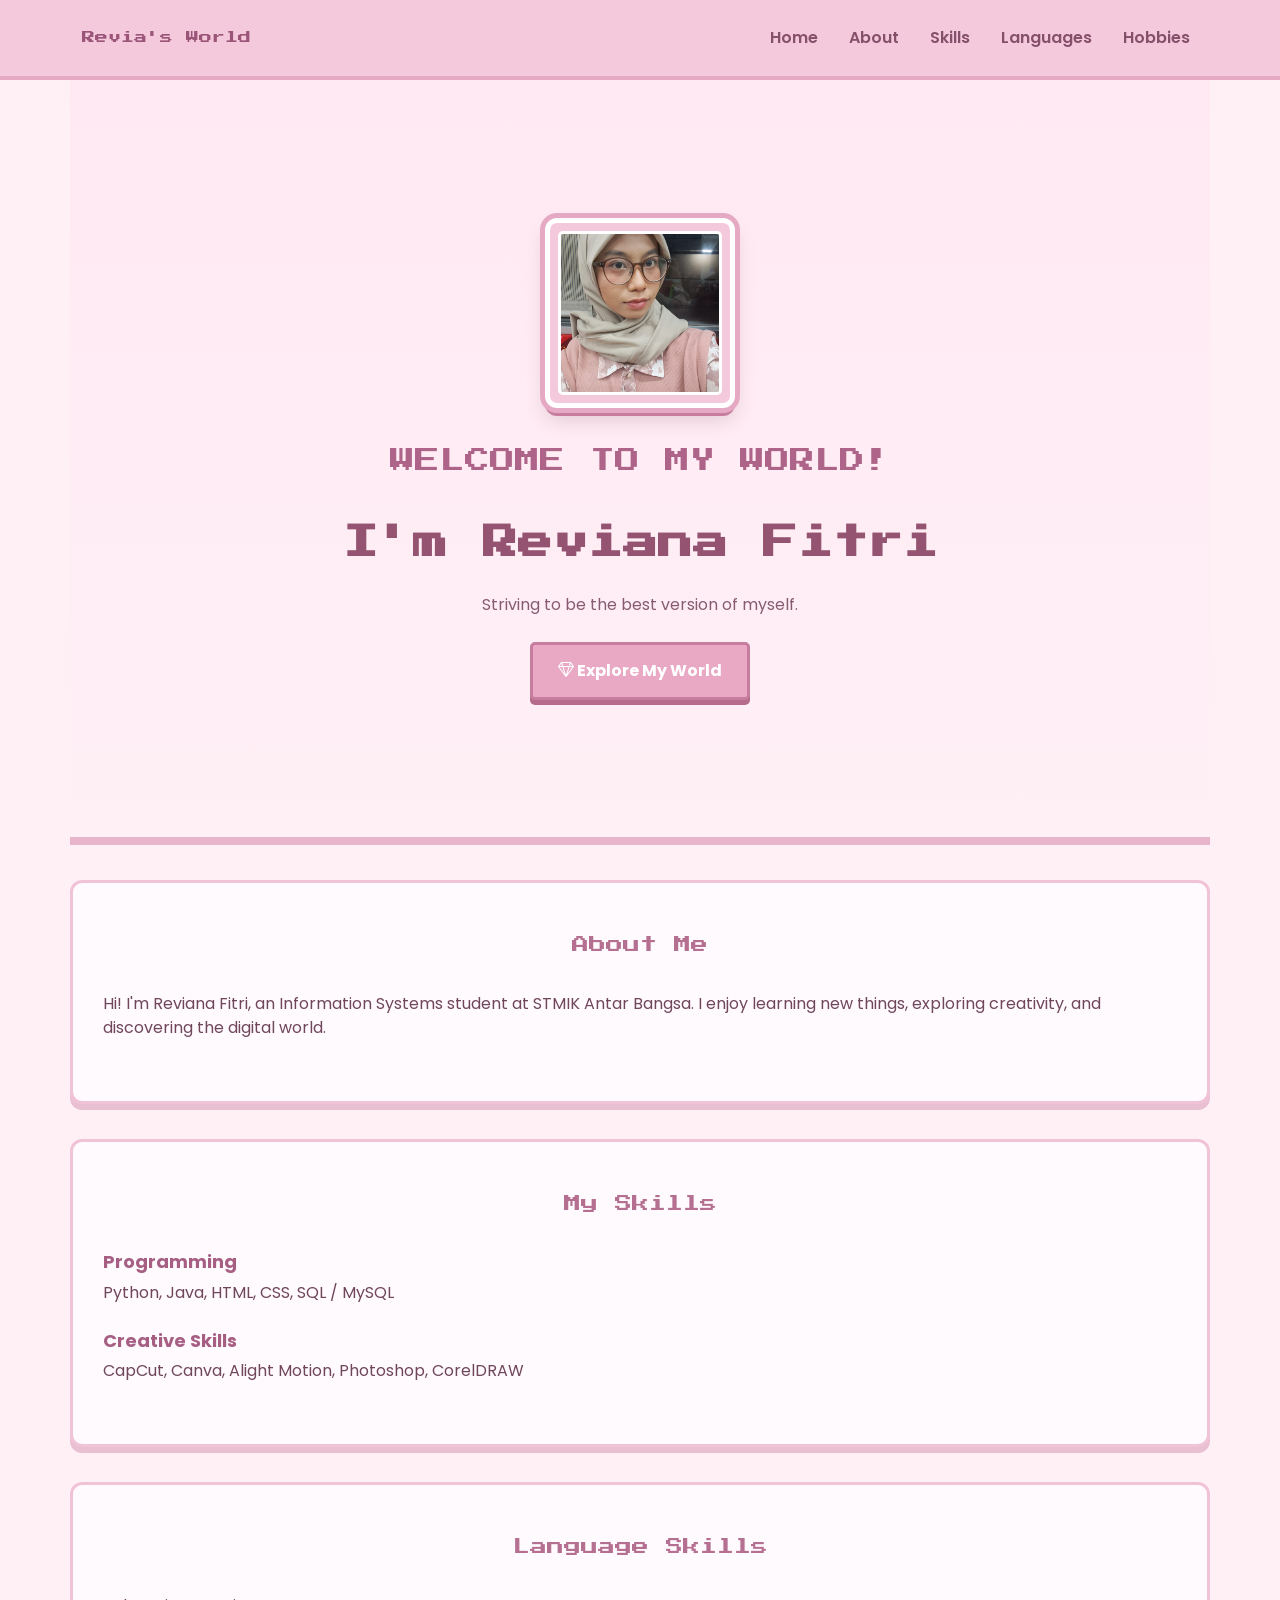
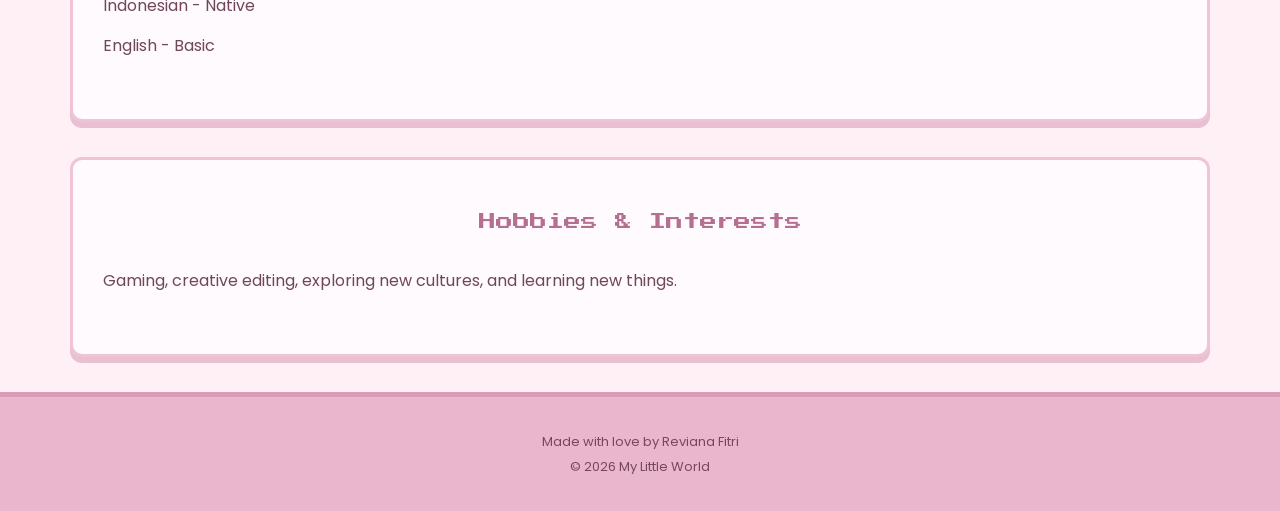
<file: index.html>
<!DOCTYPE html>
<html lang="en">
<head>
    <meta charset="UTF-8">
    <meta name="viewport" content="width=device-width, initial-scale=1.0">

    <title>Reviana Fitri | My Little World</title>

    <!-- Bootstrap CSS -->
    <link href="https://cdn.jsdelivr.net/npm/bootstrap@5.3.3/dist/css/bootstrap.min.css" rel="stylesheet">

    <!-- Bootstrap Icons -->
    <link href="https://cdn.jsdelivr.net/npm/bootstrap-icons@1.11.3/font/bootstrap-icons.min.css" rel="stylesheet">

    <!-- Minecraft Style Font -->
    <link href="https://fonts.googleapis.com/css2?family=Press+Start+2P&display=swap" rel="stylesheet">

    <!-- Custom CSS -->
    <link rel="stylesheet" href="css/style.css">
</head>

<body>

    <!-- NAVBAR -->
    <nav class="navbar navbar-expand-lg">
        <div class="container">
            <a class="navbar-brand" href="#home">
                Revia's World
            </a>

            <button class="navbar-toggler" type="button"
                data-bs-toggle="collapse"
                data-bs-target="#navbarMenu">
                <span class="navbar-toggler-icon"></span>
            </button>

            <div class="collapse navbar-collapse" id="navbarMenu">
                <ul class="navbar-nav ms-auto">
                    <li class="nav-item">
                        <a class="nav-link" href="#home">Home</a>
                    </li>
                    <li class="nav-item">
                        <a class="nav-link" href="#about">About</a>
                    </li>
                    <li class="nav-item">
                        <a class="nav-link" href="#skills">Skills</a>
                    </li>
                    <li class="nav-item">
                        <a class="nav-link" href="#languages">Languages</a>
                    </li>
                    <li class="nav-item">
                        <a class="nav-link" href="#hobbies">Hobbies</a>
                    </li>
                </ul>
            </div>
        </div>
    </nav>

    <!-- HOME -->
    <section id="home" class="container text-center">

        <!-- PROFILE PHOTO -->
        <div class="profile-frame">
            <img src="assets/profile.jpeg"
                 alt="Foto profil Reviana Fitri"
                 class="profile-photo">
        </div>

        <h1>WELCOME TO MY WORLD!</h1>
        <h2>I'm Reviana Fitri</h2>
        <p>Striving to be the best version of myself.</p>

        <button class="btn btn-pink" onclick="showWelcome()">
            <i class="bi bi-gem"></i> Explore My World
        </button>
    </section>

    <!-- ABOUT -->
    <section id="about" class="container">
        <h2>About Me</h2>
        <p>
            Hi! I'm Reviana Fitri, an Information Systems student
            at STMIK Antar Bangsa.

            I enjoy learning new things, exploring creativity,
            and discovering the digital world.
        </p>
    </section>

    <!-- SKILLS -->
    <section id="skills" class="container">
        <h2>My Skills</h2>

        <h3>Programming</h3>
        <p>Python, Java, HTML, CSS, SQL / MySQL</p>

        <h3>Creative Skills</h3>
        <p>CapCut, Canva, Alight Motion, Photoshop, CorelDRAW</p>
    </section>

    <!-- LANGUAGES -->
    <section id="languages" class="container">
        <h2>Language Skills</h2>
        <p>Indonesian - Native</p>
        <p>English - Basic</p>
    </section>

    <!-- HOBBIES -->
    <section id="hobbies" class="container">
        <h2>Hobbies & Interests</h2>
        <p>
            Gaming, creative editing, exploring new cultures,
            and learning new things.
        </p>
    </section>

    <!-- FOOTER -->
    <footer class="text-center">
        <p>Made with love by Reviana Fitri</p>
        <p>© 2026 My Little World</p>
    </footer>

    <!-- Bootstrap JavaScript -->
    <script src="https://cdn.jsdelivr.net/npm/bootstrap@5.3.3/dist/js/bootstrap.bundle.min.js"></script>

    <!-- Custom JavaScript -->
    <script src="js/script.js"></script>

</body>
</html>
</file>
<file: css/style.css>
/* =================================
   REVIA'S PINK WORLD
   MINECRAFT CHERRY BLOSSOM THEME
================================= */

/* GOOGLE FONT */
@import url('https://fonts.googleapis.com/css2?family=Press+Start+2P&family=Poppins:wght@400;500;600;700&display=swap');

/* RESET */
* {
    margin: 0;
    padding: 0;
    box-sizing: border-box;
    scroll-behavior: smooth;
}

/* BODY */
body {
    font-family: 'Poppins', sans-serif;
    background: #fff0f6;
    color: #70465b;
}

/* NAVBAR */
.navbar {
    background: #f5c9dc;
    padding: 18px 0;
    border-bottom: 4px solid #e6a9c4;
}

.navbar-brand {
    font-family: 'Press Start 2P', cursive;
    font-size: 13px;
    color: #9b5579 !important;
}

.nav-link {
    color: #85516a !important;
    font-weight: 600;
    margin-left: 15px;
    transition: 0.3s;
}

.nav-link:hover {
    color: #d45d9a !important;
    transform: translateY(-3px);
}

/* HOME SECTION */
#home {
    min-height: 85vh;
    display: flex;
    flex-direction: column;
    justify-content: center;
    align-items: center;
    padding: 80px 20px;
    background:
        linear-gradient(
            rgba(255, 230, 241, 0.75),
            rgba(255, 240, 246, 0.9)
        ),
        url('https://images.unsplash.com/photo-1490750967868-88aa4486c946');
    background-size: cover;
    background-position: center;
    border-bottom: 8px solid #e9b5cc;
}

/* PROFILE PHOTO FRAME */
.profile-frame {
    width: 190px;
    height: 190px;
    margin: 0 auto 30px;
    padding: 8px;
    background: #f5c9dc;
    border: 5px solid #ffffff;
    border-radius: 12px;
    box-shadow:
        0 0 0 5px #e6a9c4,
        0 8px 0 #c77e9e,
        0 12px 20px rgba(112, 70, 91, 0.2);
    overflow: hidden;
    transition: 0.3s ease;
}

.profile-frame:hover {
    transform: translateY(-5px) rotate(-2deg);
}

.profile-photo {
    width: 100%;
    height: 100%;
    object-fit: cover;
    border: 3px solid #ffffff;
    border-radius: 5px;
}

/* HOME TEXT */
#home h1 {
    font-family: 'Press Start 2P', cursive;
    font-size: 25px;
    line-height: 1.8;
    color: #ad6488;
    margin-bottom: 25px;
}

#home h2 {
    font-size: 35px;
    font-weight: 700;
    color: #945371;
    margin-bottom: 15px;
}

#home p {
    color: #875c72;
    margin-bottom: 25px;
}

/* PINK BUTTON */
.btn-pink {
    background: #e9a9c5;
    color: white;
    padding: 14px 25px;
    border: 3px solid #c77e9e;
    border-radius: 5px;
    font-weight: 700;
    box-shadow: 0 5px 0 #b66b8c;
    transition: 0.2s;
}

.btn-pink:hover {
    background: #d987ad;
    color: white;
    transform: translateY(3px);
    box-shadow: 0 2px 0 #b66b8c;
}

/* GENERAL SECTIONS */
section:not(#home) {
    padding-top: 75px;
    padding-bottom: 75px;
}

section h2 {
    font-family: 'Press Start 2P', cursive;
    font-size: 17px;
    line-height: 2;
    color: #b56f91;
    margin-bottom: 30px;
    text-align: center;
}

/* SECTION CARDS */
#about,
#skills,
#languages,
#hobbies {
    background: #fffafd;
    margin-top: 35px;
    margin-bottom: 35px;
    padding: 45px 30px !important;
    border: 3px solid #f0c3d7;
    border-radius: 12px;
    box-shadow: 0 6px 0 #e8c0d2;
}

/* SKILLS */
#skills h3 {
    color: #a65f83;
    font-size: 18px;
    font-weight: 700;
    margin-top: 25px;
}

/* HOVER EFFECT */
#about,
#skills,
#languages,
#hobbies {
    transition: 0.3s ease;
}

#about:hover,
#skills:hover,
#languages:hover,
#hobbies:hover {
    transform: translateY(-5px);
    box-shadow: 0 10px 0 #e8c0d2;
}

/* FOOTER */
footer {
    background: #eab6cd;
    color: #75485e;
    padding: 30px 15px;
    border-top: 5px solid #d99bb8;
}

footer p {
    margin: 5px;
    font-size: 13px;
}

/* RESPONSIVE DESIGN */
@media (max-width: 768px) {

    #home h1 {
        font-size: 17px;
    }

    #home h2 {
        font-size: 27px;
    }

    section h2 {
        font-size: 13px;
    }

    .navbar-brand {
        font-size: 10px;
    }

    .profile-frame {
        width: 155px;
        height: 155px;
        margin-bottom: 25px;
    }

    #about,
    #skills,
    #languages,
    #hobbies {
        padding: 30px 20px !important;
    }
}
</file>
